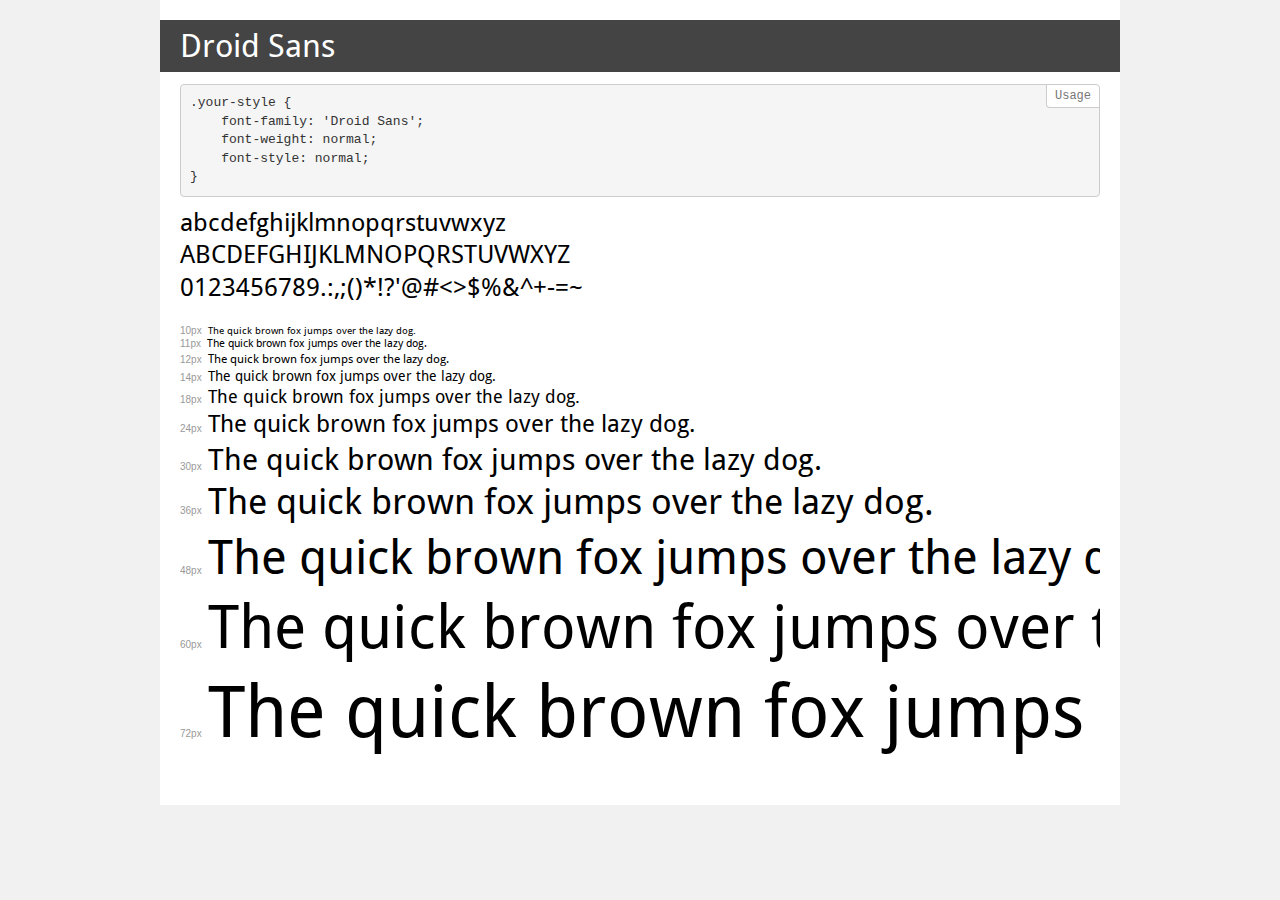
<file: fonts/demo.html>
<!DOCTYPE html>
<html>
<head>
    <meta charset="utf-8">
    <meta http-equiv="X-UA-Compatible" content="IE=edge">
    <meta name="viewport" content="width=device-width, initial-scale=1">
    <meta name="robots" content="noindex, noarchive">
    <meta name="format-detection" content="telephone=no">
    <title>Transfonter demo</title>
    <link href="stylesheet.css" rel="stylesheet">
    <style>
        /*
        http://meyerweb.com/eric/tools/css/reset/
        v2.0 | 20110126
        License: none (public domain)
        */
        html, body, div, span, applet, object, iframe,
        h1, h2, h3, h4, h5, h6, p, blockquote, pre,
        a, abbr, acronym, address, big, cite, code,
        del, dfn, em, img, ins, kbd, q, s, samp,
        small, strike, strong, sub, sup, tt, var,
        b, u, i, center,
        dl, dt, dd, ol, ul, li,
        fieldset, form, label, legend,
        table, caption, tbody, tfoot, thead, tr, th, td,
        article, aside, canvas, details, embed,
        figure, figcaption, footer, header, hgroup,
        menu, nav, output, ruby, section, summary,
        time, mark, audio, video {
            margin: 0;
            padding: 0;
            border: 0;
            font-size: 100%;
            font: inherit;
            vertical-align: baseline;
        }
        /* HTML5 display-role reset for older browsers */
        article, aside, details, figcaption, figure,
        footer, header, hgroup, menu, nav, section {
            display: block;
        }
        body {
            line-height: 1;
        }
        ol, ul {
            list-style: none;
        }
        blockquote, q {
            quotes: none;
        }
        blockquote:before, blockquote:after,
        q:before, q:after {
            content: '';
            content: none;
        }
        table {
            border-collapse: collapse;
            border-spacing: 0;
        }
        /* common styles */
        body {
            background: #f1f1f1;
            color: #000;
        }
        .page {
            background: #fff;
            width: 920px;
            margin: 0 auto;
            padding: 20px 20px 0 20px;
            overflow: hidden;
        }
        .font-container {
            overflow-x: auto;
            overflow-y: hidden;
            margin-bottom: 40px;
            line-height: 1.3;
            white-space: nowrap;
            padding-bottom: 5px;
        }
        h1 {
            position: relative;
            background: #444;
            font-size: 32px;
            color: #fff;
            padding: 10px 20px;
            margin: 0 -20px 12px -20px;
        }
        .letters {
            font-size: 25px;
            margin-bottom: 20px;
        }
        .s10:before {
            content: '10px';
        }
        .s11:before {
            content: '11px';
        }
        .s12:before {
            content: '12px';
        }
        .s14:before {
            content: '14px';
        }
        .s18:before {
            content: '18px';
        }
        .s24:before {
            content: '24px';
        }
        .s30:before {
            content: '30px';
        }
        .s36:before {
            content: '36px';
        }
        .s48:before {
            content: '48px';
        }
        .s60:before {
            content: '60px';
        }
        .s72:before {
            content: '72px';
        }
        .s10:before, .s11:before, .s12:before, .s14:before,
        .s18:before, .s24:before, .s30:before, .s36:before,
        .s48:before, .s60:before, .s72:before {
            font-family: Arial, sans-serif;
            font-size: 10px;
            font-weight: normal;
            font-style: normal;
            color: #999;
            padding-right: 6px;
        }
        pre {
            display: block;
            position: relative;
            padding: 9px;
            margin: 0 0 10px;
            font-family: Monaco, Menlo, Consolas, "Courier New", monospace !important;
            font-size: 13px;
            line-height: 1.428571429;
            color: #333;
            font-weight: normal !important;
            font-style: normal !important;
            background-color: #f5f5f5;
            border: 1px solid #ccc;
            overflow-x: auto;
            border-radius: 4px;
        }
        pre:after {
            display: block;
            position: absolute;
            right: 0;
            top: 0;
            content: 'Usage';
            line-height: 1;
            padding: 5px 8px;
            font-size: 12px;
            color: #767676;
            background-color: #fff;
            border: 1px solid #ccc;
            border-right: none;
            border-top: none;
            border-radius: 0 4px 0 4px;
            z-index: 10;
        }
        /* responsive */
        @media (max-width: 959px) {
            .page {
                width: auto;
                margin: 0;
            }
        }
    </style>
</head>
<body>
<div class="page">
    <div class="demo" style="font-family: 'Droid Sans'; font-weight: normal; font-style: normal;">
        <h1>Droid Sans</h1>
        <pre>.your-style {
    font-family: 'Droid Sans';
    font-weight: normal;
    font-style: normal;
}</pre>
        <div class="font-container">
            <p class="letters">
                abcdefghijklmnopqrstuvwxyz<br>
ABCDEFGHIJKLMNOPQRSTUVWXYZ<br>
                0123456789.:,;()*!?'@#<>$%&^+-=~
            </p>
            <p class="s10" style="font-size: 10px;">The quick brown fox jumps over the lazy dog.</p>
            <p class="s11" style="font-size: 11px;">The quick brown fox jumps over the lazy dog.</p>
            <p class="s12" style="font-size: 12px;">The quick brown fox jumps over the lazy dog.</p>
            <p class="s14" style="font-size: 14px;">The quick brown fox jumps over the lazy dog.</p>
            <p class="s18" style="font-size: 18px;">The quick brown fox jumps over the lazy dog.</p>
            <p class="s24" style="font-size: 24px;">The quick brown fox jumps over the lazy dog.</p>
            <p class="s30" style="font-size: 30px;">The quick brown fox jumps over the lazy dog.</p>
            <p class="s36" style="font-size: 36px;">The quick brown fox jumps over the lazy dog.</p>
            <p class="s48" style="font-size: 48px;">The quick brown fox jumps over the lazy dog.</p>
            <p class="s60" style="font-size: 60px;">The quick brown fox jumps over the lazy dog.</p>
            <p class="s72" style="font-size: 72px;">The quick brown fox jumps over the lazy dog.</p>
        </div>
    </div>
</div>
</body>
</html>
</file>
<file: fonts/stylesheet.css>
@font-face {
    font-family: 'Droid Sans';
    src: url('DroidSans.woff2') format('woff2'),
        url('DroidSans.woff') format('woff');
    font-weight: normal;
    font-style: normal;
}
</file>
